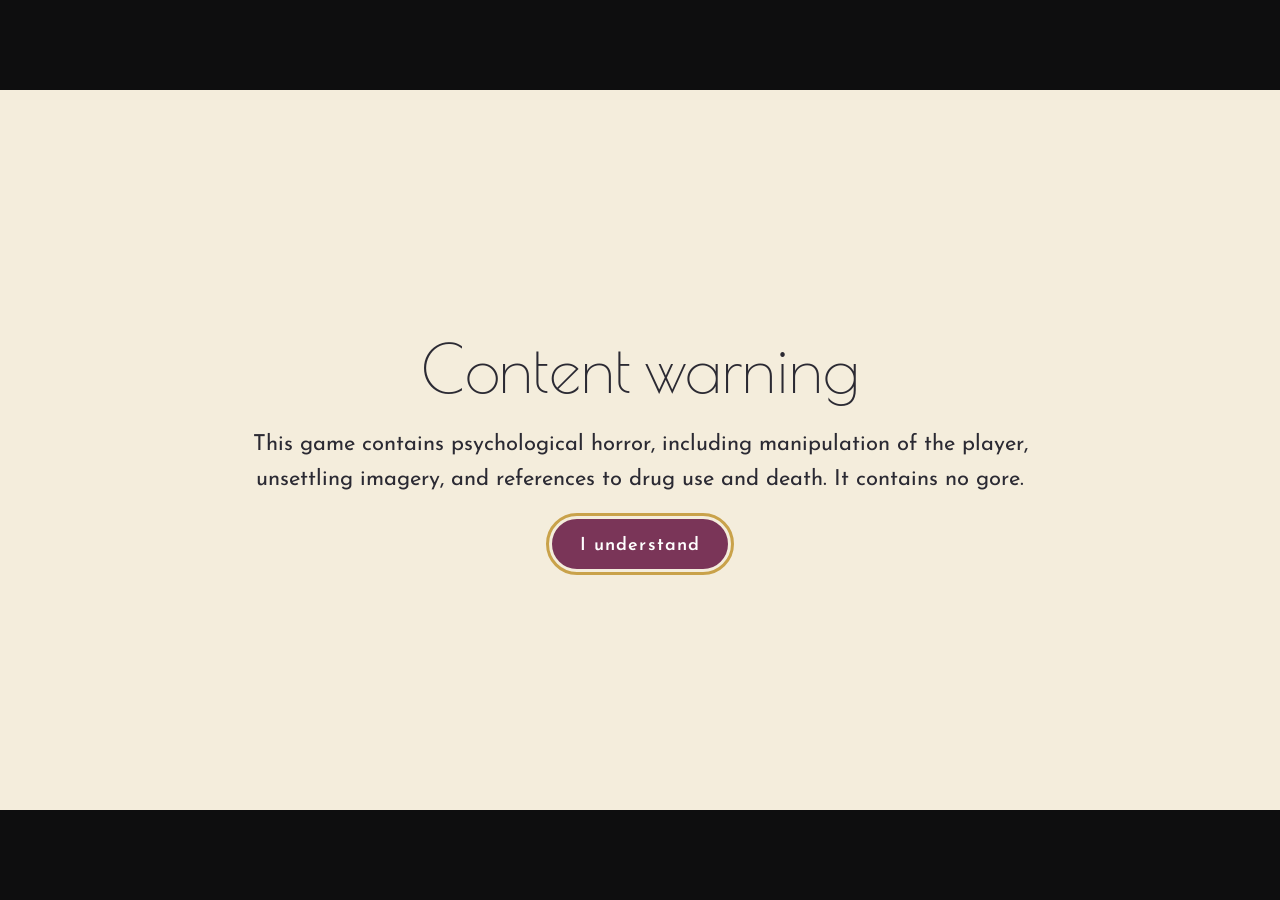
<file: index.html>
<!doctype html>
<html lang="en">
<head>
<meta charset="utf-8">
<meta name="viewport" content="width=device-width, initial-scale=1">
<title>Everybody's Happy Now</title>
<link rel="preconnect" href="https://fonts.googleapis.com">
<link rel="preconnect" href="https://fonts.gstatic.com" crossorigin>
<link rel="stylesheet" href="https://fonts.googleapis.com/css2?family=IBM+Plex+Mono:wght@400;600&family=Josefin+Sans:wght@400;600;700&family=Poiret+One&display=swap">
<link rel="stylesheet" href="css/base.css">
<link rel="stylesheet" href="css/ui.css">
<link rel="stylesheet" href="css/fx.css">
<link rel="stylesheet" href="css/acts.css">
</head>
<body>
<div id="stage" class="act-1">
  <div id="bg"><img class="bg-img" alt=""><img class="bg-img" alt=""></div>
  <div id="sprites"></div>
  <div id="cg"><img class="cg-img" alt=""></div>
  <canvas id="fx" width="1280" height="720" aria-hidden="true"></canvas>
  <div id="ui"></div>
  <div id="flash" aria-hidden="true"></div>
</div>
<noscript>This game needs JavaScript.</noscript>
<script type="module" src="js/main.js"></script>
</body>
</html>
</file>
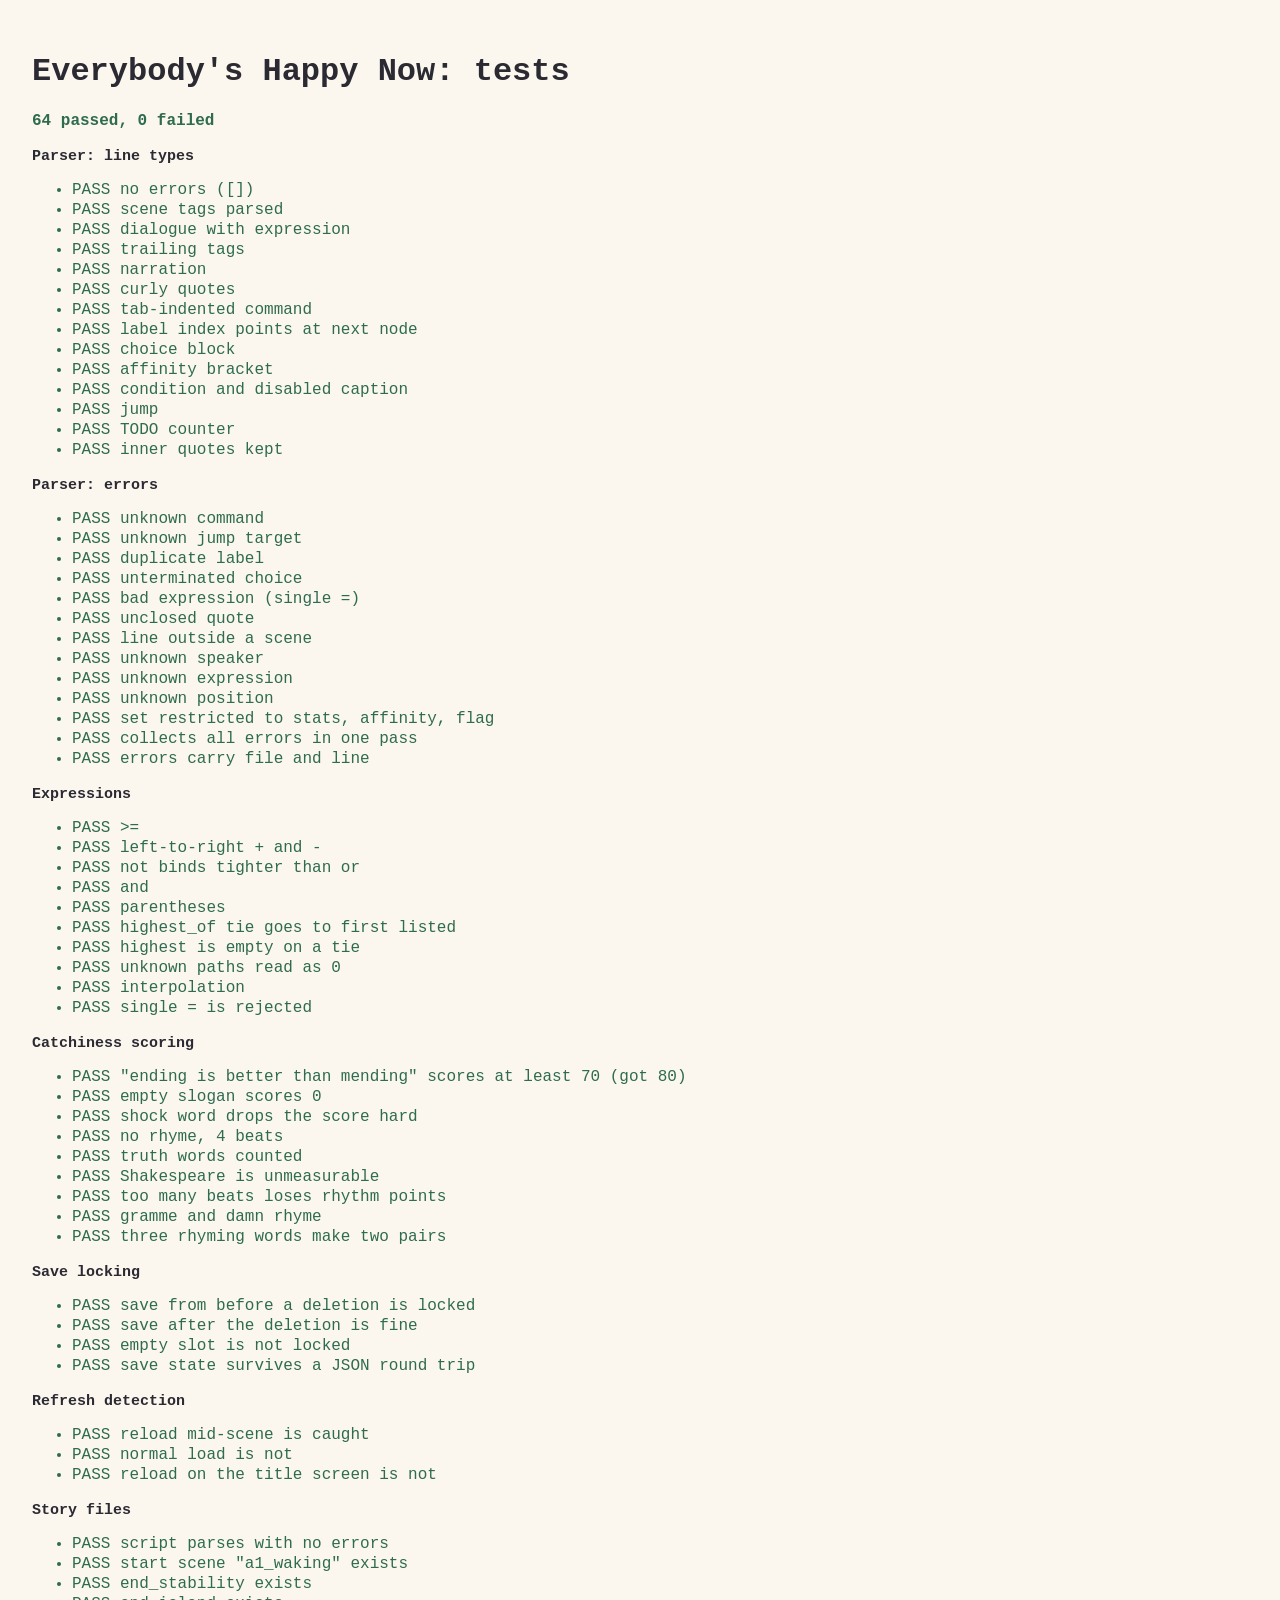
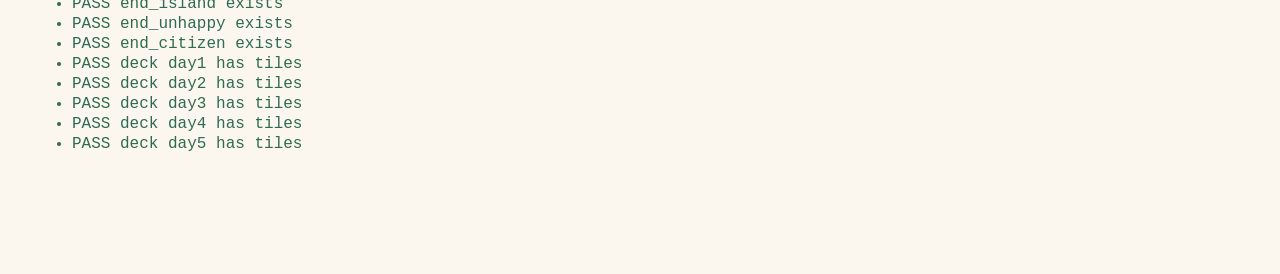
<file: tests.html>
<!doctype html>
<html lang="en">
<head>
<meta charset="utf-8">
<title>Tests: Everybody's Happy Now</title>
<style>
  body { font-family: ui-monospace, monospace; padding: 24px; background: #FBF7EE; color: #2B2A33; }
  .pass { color: #2F6B4F; } .fail { color: #C23B3B; font-weight: bold; }
  h2 { font-size: 15px; margin: 18px 0 6px; }
  li { margin: 2px 0; }
</style>
</head>
<body>
<h1>Everybody's Happy Now: tests</h1>
<p id="sum">Running...</p>
<div id="out"></div>
<script type="module" src="tests/tests.js"></script>
</body>
</html>
</file>
<file: css/base.css>
:root {
  --cream: #F4EDDC; --paper: #FBF7EE; --mint: #CFE6D8; --mint-line: #8CC7AE;
  --gold: #C9A24A; --coral: #E07A5F; --soma: #C4553A; --ink: #2B2A33; --ink-2: #4A4852;
  --mulberry: #7A3558; --alpha: #7E8189; --shock: #C23B3B; --night: #1B2340; --void: #0E0E0F;
  --display: 'Poiret One', sans-serif; --ui: 'Josefin Sans', sans-serif; --mono: 'IBM Plex Mono', monospace;
}
* { box-sizing: border-box; }
html, body { margin: 0; height: 100%; background: var(--void); overflow: hidden; }
body { font-family: var(--ui); color: var(--ink); }
button, input, select { font-family: var(--ui); }
:focus-visible { outline: 3px solid var(--gold); outline-offset: 3px; }

#stage {
  position: absolute; left: 50%; top: 50%; width: 1280px; height: 720px;
  transform-origin: center center; transform: translate(-50%, -50%) scale(var(--s, 1));
  overflow: hidden; background: var(--cream); user-select: none;
  --drain: 0; --drain-ms: 0ms;
}
#bg, #sprites, #cg, #fx, #ui, #flash { position: absolute; inset: 0; }
#cg { pointer-events: none; opacity: 0; transition: opacity var(--cg-ms, 700ms) ease; }
#cg.on { opacity: 1; }
#cg .cg-img { width: 100%; height: 100%; object-fit: cover; }
#bg .bg-img { position: absolute; inset: 0; width: 100%; height: 100%; object-fit: cover; opacity: 0; transition: opacity var(--fade-ms, 500ms) ease; }
#bg .bg-img.on { opacity: 1; }
#bg, #sprites, #cg { filter: saturate(calc(1 - var(--drain))); transition: filter var(--drain-ms) linear, opacity 600ms ease; }
#sprites { pointer-events: none; }
#sprites img { position: absolute; bottom: 0; transition: opacity 300ms ease, transform 300ms ease, left 600ms ease, filter 600ms ease; transform-origin: bottom center; }
#sprites img.dim { filter: brightness(.85); }
#fx { pointer-events: none; }
#flash { pointer-events: none; opacity: 0; transition: opacity 120ms ease; z-index: 30; }
#ui { pointer-events: none; z-index: 10; }
#ui > * { pointer-events: auto; }
[hidden] { display: none !important; }
.sr-only { position: absolute; width: 1px; height: 1px; overflow: hidden; clip: rect(0 0 0 0); }
</file>
<file: css/ui.css>
/* ---------- Text box ---------- */
.textbox { position: absolute; left: 100px; right: 100px; bottom: 64px; height: 168px; padding: 42px 40px 24px 36px;
  background: var(--paper); border: 3px solid var(--tag, var(--mulberry)); border-radius: 20px; cursor: pointer; }
.textbox.hidden { display: none; }
.nametag { position: absolute; left: 28px; top: -22px; margin: 0; display: flex; align-items: center; gap: 10px;
  padding: 9px 20px 6px; border-radius: 22px; background: var(--tag, var(--mulberry)); color: #fff;
  font-size: 20px; font-weight: 700; letter-spacing: .06em; }
.nametag small { font-size: 12px; font-weight: 600; letter-spacing: .2em; opacity: .85; text-transform: uppercase; }
.nametag.none { display: none; }
.textbox .line { margin: 0; font-size: 25px; line-height: 1.45; color: var(--ink); white-space: pre-wrap; }
.textbox .more { position: absolute; right: 24px; bottom: 18px; width: 18px; height: 14px; background: var(--tag, var(--mulberry));
  clip-path: polygon(0 0, 100% 0, 50% 100%); opacity: 0; animation: bob 1.2s ease-in-out infinite; }
.textbox.done .more { opacity: 1; }
@keyframes bob { 50% { transform: translateY(4px); } }

.whisper { position: absolute; inset: 0; display: flex; align-items: center; justify-content: center; padding: 0 180px;
  background: rgba(43, 42, 51, .3); cursor: pointer; }
.whisper p { margin: 0; text-align: center; font-style: italic; font-size: 32px; line-height: 1.5; color: #FBF7EE;
  text-shadow: 0 0 22px rgba(43, 42, 51, .9); animation: breathe 3.2s ease-in-out infinite; }
.whisper[hidden] { display: none; }
@keyframes breathe { 50% { opacity: .72; letter-spacing: .015em; } }

/* ---------- Quick menu ---------- */
.quickmenu { position: absolute; left: 0; right: 0; bottom: 16px; display: flex; justify-content: center; gap: 28px; pointer-events: none !important; }
.quickmenu button { pointer-events: auto; border: 0; background: none; padding: 6px 4px; font-size: 15px; letter-spacing: .12em; color: var(--ink-2); cursor: pointer; }
.quickmenu button.on { color: var(--ink); font-weight: 700; text-decoration: underline; text-underline-offset: 4px; }
.quickmenu[hidden] { display: none; }

/* ---------- Soma ---------- */
.soma-wrap { position: absolute; right: 44px; top: 290px; display: flex; flex-direction: column; align-items: center; gap: 12px; z-index: 2; }
.soma-wrap[hidden] { display: none; }
.soma { width: 116px; height: 116px; border-radius: 50%; border: 5px solid var(--gold); background: var(--soma); color: #fff; cursor: pointer;
  display: flex; flex-direction: column; align-items: center; justify-content: center; gap: 2px; padding-top: 6px;
  animation: invite 2.6s ease-in-out infinite; }
.soma b { font-size: 22px; letter-spacing: .14em; }
.soma span { font-size: 14px; }
@keyframes invite { 0%, 100% { box-shadow: 0 0 0 6px rgba(224, 122, 95, .22); } 50% { box-shadow: 0 0 0 14px rgba(224, 122, 95, .1); } }
.soma.glow { animation: glow .5s ease-in-out infinite alternate; }
@keyframes glow { to { box-shadow: 0 0 0 18px rgba(224, 122, 95, .35), 0 0 46px rgba(224, 122, 95, .7); } }
.soma-gap { width: 116px; height: 116px; border-radius: 50%; border: 2px dashed rgba(127, 127, 127, .45); }
.soma-cap { margin: 0; padding: 7px 14px 5px; border-radius: 14px; background: var(--paper); font-size: 13px; color: var(--ink); }
.soma-wrap.act3 { right: 64px; top: auto; bottom: 56px; }
.soma-wrap.act3 .soma { width: 84px; height: 84px; border-width: 4px; }
.soma-wrap.act3 .soma b { font-size: 16px; }
.soma-wrap.act3 .soma span { display: none; }
.soma-wrap.act3 .soma-cap { background: none; color: #A3A3AA; padding: 0; font-size: 12px; font-family: var(--mono); }
.dose { display: flex; align-items: center; gap: 8px; padding: 6px 6px 6px 14px; border-radius: 22px; background: var(--ink); color: var(--cream); }
.dose p { margin: 0; padding-top: 3px; font-size: 12px; font-weight: 600; letter-spacing: .14em; white-space: nowrap; }
.dose button { height: 32px; padding: 3px 14px 0; border-radius: 16px; border: 0; background: var(--cream); color: var(--ink); font-size: 14px; font-weight: 700; cursor: pointer; }

/* ---------- Choices ---------- */
.choices { position: absolute; left: 0; right: 0; top: 110px; display: flex; flex-direction: column; align-items: center; gap: 14px; z-index: 3; }
.choices button { min-width: 520px; max-width: 920px; padding: 16px 28px 12px; border-radius: 28px; border: 2px solid var(--gold);
  background: var(--paper); color: var(--ink); font-size: 22px; line-height: 1.3; cursor: pointer; }
.choices button:hover, .choices button:focus-visible { background: var(--mulberry); color: #fff; border-color: var(--mulberry); }
.choices button[disabled] { opacity: .6; cursor: not-allowed; background: var(--paper); color: var(--ink-2); border-style: dashed; }
.choices .cap { display: block; font-size: 13px; margin-top: 4px; letter-spacing: .04em; }
.choices.term { top: auto; bottom: 72px; left: 96px; right: 200px; flex-direction: row; flex-wrap: wrap; align-items: flex-start; justify-content: flex-start; gap: 18px; }
.choices.term button { min-width: 0; width: 300px; border-radius: 0; border: 1px solid #F2F2F2; background: var(--void); color: #F2F2F2; font-family: var(--mono); font-size: 17px; padding: 20px 16px; }
.choices.term button:hover, .choices.term button:focus-visible { background: #F2F2F2; color: var(--void); }
.choices.term button[disabled] { border: 1px dashed #5E5E66; color: #8C8C94; background: var(--void); }
.choices.term .cap { color: #A3A3AA; font-size: 13px; }

/* ---------- Overlays and panels ---------- */
.overlay { position: absolute; inset: 0; z-index: 20; background: rgba(244, 237, 220, .95); display: flex; align-items: center; justify-content: center; }
.overlay.dark { background: rgba(14, 14, 15, .92); }
.panel { background: var(--paper); border: 2px solid var(--gold); border-radius: 18px; padding: 28px 32px; min-width: 520px; max-width: 1040px; max-height: 660px; overflow: auto; }
.panel h2 { margin: 0 0 18px; font-family: var(--display); font-weight: 400; font-size: 42px; line-height: 1.1; }
.panel p { font-size: 18px; line-height: 1.5; }
.kicker { margin: 0; font-size: 13px; font-weight: 600; letter-spacing: .24em; color: var(--mulberry); }
.btn { height: 50px; padding: 4px 26px 0; border-radius: 25px; border: 2px solid var(--mulberry); background: var(--paper); color: var(--mulberry);
  font-size: 18px; font-weight: 600; letter-spacing: .06em; cursor: pointer; }
.btn.primary { background: var(--mulberry); color: #fff; }
.btn[disabled] { opacity: .5; cursor: not-allowed; }
.row { display: flex; gap: 12px; align-items: center; }
.row.end { justify-content: flex-end; margin-top: 22px; }
.stack { display: flex; flex-direction: column; gap: 12px; }

/* ---------- Title ---------- */
.title { position: absolute; inset: 0; z-index: 15; background: var(--cream); overflow: hidden; }
.title .bgimg { position: absolute; inset: 0; width: 100%; height: 100%; object-fit: cover; }
.title .busts img { position: absolute; bottom: 0; }
.title .copy { position: absolute; left: 96px; top: 56px; display: flex; flex-direction: column; }
.title h1 { margin: 20px 0 0; font-family: var(--display); font-weight: 400; line-height: .92; color: var(--ink); }
.title h1 span { display: block; }
.title h1 .a { font-size: 64px; }
.title h1 .b { font-size: 108px; }
.title .sub { margin: 16px 0 0; font-size: 18px; color: var(--ink-2); }
.title .reset-line { margin: 6px 0 0; font-size: 17px; font-style: italic; color: var(--ink-2); }
.title nav { display: flex; flex-direction: column; gap: 10px; margin-top: 26px; }
.title nav button { width: 300px; height: 48px; border: 2px solid var(--gold); border-radius: 27px; background: var(--paper); color: var(--ink);
  font-size: 20px; letter-spacing: .08em; text-align: left; padding: 4px 28px 0; cursor: pointer; }
.title nav button.primary { background: var(--mulberry); border-color: var(--mulberry); color: #fff; font-weight: 600; }
.title nav button[disabled] { opacity: .5; cursor: not-allowed; }
.title .motto { position: absolute; left: 96px; bottom: 34px; margin: 0; font-size: 13px; font-weight: 600; letter-spacing: .32em; color: var(--ink-2); }

/* ---------- Name entry ---------- */
.form label.f { display: block; font-size: 13px; font-weight: 600; letter-spacing: .2em; color: var(--ink-2); margin: 14px 0 6px; }
.form input[type=text] { width: 100%; height: 50px; border: 2px solid var(--gold); border-radius: 12px; padding: 4px 16px 0; font-size: 22px; background: #fff; color: var(--ink); }
.castes { display: flex; gap: 10px; flex-wrap: wrap; }
.castes label { display: flex; align-items: center; gap: 6px; padding: 8px 14px 6px; border-radius: 20px; border: 1px solid #CBBF9F; font-size: 16px; }
.castes label.off { opacity: .45; }
.form .err { color: var(--shock); font-size: 15px; min-height: 20px; margin: 8px 0 0; }

/* ---------- Save slots ---------- */
.slots-list { display: flex; flex-direction: column; gap: 10px; min-width: 640px; }
.slot { display: flex; align-items: center; gap: 16px; padding: 10px; border-radius: 14px; border: 2px solid #E2D7BC; background: #fff; cursor: pointer; text-align: left; font-size: 17px; color: var(--ink); }
.slot:hover:not([disabled]) { border-color: var(--mulberry); }
.slot img { width: 128px; height: 72px; object-fit: cover; border-radius: 8px; background: var(--mint); }
.slot .meta { display: flex; flex-direction: column; gap: 4px; }
.slot .meta b { font-size: 18px; }
.slot .meta span { font-size: 14px; color: var(--ink-2); }
.slot[disabled] { cursor: not-allowed; background: #EEEAE0; }
.slot[disabled] img { filter: grayscale(1); opacity: .6; }
.slot .locked { font-style: italic; color: var(--ink-2); }

/* ---------- Records ---------- */
.records { width: 460px; }
.records .rec { display: flex; align-items: center; gap: 12px; padding: 12px 0 10px; border-bottom: 1px solid #DED6C2; }
.records .dot { width: 10px; height: 10px; border-radius: 50%; flex-shrink: 0; }
.records .nm { flex: 1; font-size: 17px; font-weight: 600; }
.records .st { font-size: 14px; color: var(--ink-2); }
.records .rec.gone .nm { color: #6B6970; text-decoration: line-through; }
.records .rec.gone { background: #EEEAE0; }
.records .motto { margin: 4px 0 14px; font-size: 11px; font-weight: 600; letter-spacing: .24em; color: var(--ink-2); }

/* ---------- Settings ---------- */
.settings { width: 560px; }
.settings .s { display: grid; grid-template-columns: 210px 1fr 48px; align-items: center; gap: 12px; padding: 10px 0; border-bottom: 1px solid #EEE6D2; font-size: 17px; }
.settings input[type=range] { width: 100%; accent-color: var(--mulberry); }
.settings .s.off { opacity: .55; }

/* ---------- Log ---------- */
.log { width: 900px; }
.log .entries { max-height: 480px; overflow: auto; display: flex; flex-direction: column; gap: 12px; padding-right: 8px; }
.log .e b { display: block; font-size: 13px; letter-spacing: .14em; color: var(--mulberry); text-transform: uppercase; }
.log .e p { margin: 2px 0 0; font-size: 18px; line-height: 1.45; }

/* ---------- Slogan builder ---------- */
.slogan { position: absolute; inset: 0; z-index: 12; background: var(--cream); }
.slogan.shocked { box-shadow: inset 0 0 0 10px rgba(194, 59, 59, .55); }
.slogan .main { position: absolute; left: 64px; top: 44px; width: 800px; }
.slogan h2 { margin: 10px 0 0; font-family: var(--display); font-weight: 400; font-size: 40px; line-height: 1.1; }
.slogan .box { margin-top: 22px; padding: 20px 22px; background: var(--paper); border: 2px solid var(--gold); border-radius: 16px; }
.slotrow { display: flex; gap: 10px; min-height: 56px; flex-wrap: wrap; }
.tile { height: 52px; padding: 4px 18px 0; border-radius: 10px; border: 2px solid #CBBF9F; background: var(--paper); font-size: 19px; color: var(--ink); cursor: pointer; }
.tile.placed { background: var(--mulberry); border-color: var(--mulberry); color: #fff; font-weight: 600; }
.tile.placed.shock { background: var(--shock); border-color: var(--shock); animation: jitter .1s linear 8; }
.tile.used { visibility: hidden; }
.slot-empty { width: 96px; height: 52px; border-radius: 10px; border: 2px dashed #CBBF9F; }
@keyframes jitter { 25% { transform: translate(-2px, 1px) rotate(-2deg); } 75% { transform: translate(2px, -1px) rotate(2deg); } }
.meter { margin-top: 16px; }
.meter .lbl { display: flex; justify-content: space-between; margin-bottom: 6px; font-size: 13px; font-weight: 600; letter-spacing: .22em; color: var(--ink-2); }
.meter .bar { height: 18px; border-radius: 9px; background: #E9DCC2; overflow: hidden; }
.meter .fill { height: 100%; background: var(--gold); transition: width .3s ease; }
.meter .detail { margin: 6px 0 0; font-size: 15px; color: var(--ink-2); }
.tray-lbl { margin: 24px 0 10px; font-size: 13px; font-weight: 600; letter-spacing: .22em; color: var(--ink-2); }
.tray { display: grid; grid-template-columns: repeat(5, minmax(0, 1fr)); gap: 10px; }
.slogan .side { position: absolute; left: 904px; top: 44px; width: 320px; display: flex; flex-direction: column; gap: 14px; }
.react { display: flex; gap: 12px; align-items: center; }
.react img { width: 72px; height: 90px; object-fit: cover; object-position: top; border-radius: 12px; background: var(--mint); }
.react p { margin: 0; font-size: 13px; font-weight: 700; letter-spacing: .12em; }
.slogan .foot { position: absolute; left: 64px; right: 56px; bottom: 30px; display: flex; justify-content: space-between; align-items: center; gap: 20px; }
.tip { margin: 0; padding: 12px 18px 9px; border-radius: 22px; background: var(--mint); font-size: 15px; }

/* ---------- Terminal (Act 3) ---------- */
.terminal { position: absolute; inset: 0; background: var(--void); color: #F2F2F2; font-family: var(--mono); cursor: pointer; }
.terminal[hidden] { display: none; }
.terminal .head { position: absolute; left: 96px; top: 48px; margin: 0; font-size: 14px; letter-spacing: .08em; color: #A3A3AA; }
.terminal .tlog { position: absolute; left: 96px; top: 112px; width: 690px; bottom: 180px; display: flex; flex-direction: column; justify-content: flex-start; gap: 22px; overflow: hidden; }
.terminal .tlog p { margin: 0; font-size: 23px; line-height: 1.6; }
.terminal .tlog p.old { color: #8C8C94; }
.terminal .tlog p .who { display: block; font-size: 13px; letter-spacing: .14em; color: #A3A3AA; }
.terminal .cursor { display: inline-block; width: 13px; height: 26px; margin-left: 8px; vertical-align: -4px; background: #F2F2F2; animation: blink 1s steps(1) infinite; }
@keyframes blink { 50% { opacity: 0; } }
.term-stats { position: absolute; left: 860px; top: 104px; width: 324px; border: 1px solid #55555C; padding: 20px 22px; }
.term-stats[hidden] { display: none; }
.term-stats h3 { margin: 0; font-size: 14px; font-weight: 600; letter-spacing: .18em; }
.term-stats .r { display: flex; justify-content: space-between; padding: 9px 0; border-top: 1px solid #2E2E33; font-size: 15px; }
.term-stats .r:first-of-type { margin-top: 14px; }
.term-stats .r span:first-child { color: #C2C2C8; }

/* ---------- Ending card and credits ---------- */
.ending { position: absolute; inset: 0; z-index: 25; background: var(--cream); display: flex; flex-direction: column; align-items: center; justify-content: center; gap: 18px; animation: fadein 1.2s ease; }
.ending h2 { margin: 0; font-family: var(--display); font-weight: 400; font-size: 72px; }
.ending p { margin: 0; font-size: 15px; font-weight: 600; letter-spacing: .3em; color: var(--ink-2); text-transform: uppercase; }
.credits { position: absolute; inset: 0; z-index: 26; background: var(--void); color: #F2F2F2; overflow: hidden; cursor: pointer; }
.credits .roll { position: absolute; left: 0; right: 0; top: 100%; text-align: center; display: flex; flex-direction: column; gap: 22px; animation: roll var(--roll-s, 22s) linear forwards; }
.credits .roll p { margin: 0; font-size: 22px; }
.credits .roll p.big { font-family: var(--display); font-size: 54px; }
@keyframes roll { to { transform: translateY(calc(-100% - 760px)); } }

/* ---------- Gates and errors ---------- */
.gate { position: absolute; inset: 0; z-index: 50; background: var(--cream); display: flex; flex-direction: column; align-items: center; justify-content: center; gap: 22px; padding: 80px; text-align: center; }
.gate h1 { margin: 0; font-family: var(--display); font-weight: 400; font-size: 64px; }
.gate p { margin: 0; max-width: 820px; font-size: 22px; line-height: 1.55; }
.errors { position: absolute; inset: 0; z-index: 60; background: #fff; padding: 40px 56px; overflow: auto; font-family: var(--mono); font-size: 15px; color: #8A1C1C; }
.errors h2 { font-family: var(--ui); color: var(--ink); }
.errors li { margin: 6px 0; }

/* ---------- Debug panel ---------- */
.debug { position: absolute; right: 8px; top: 8px; width: 360px; max-height: 704px; overflow: auto; z-index: 70; background: rgba(14, 14, 15, .94); color: #EEE;
  font-family: var(--mono); font-size: 12px; padding: 12px; border-radius: 8px; }
.debug[hidden] { display: none; }
.debug h4 { margin: 12px 0 6px; color: var(--gold); font-size: 12px; letter-spacing: .1em; }
.debug button { font-family: var(--mono); font-size: 11px; margin: 2px; padding: 4px 6px; background: #2E2E33; color: #EEE; border: 1px solid #55555C; border-radius: 4px; cursor: pointer; }
.debug select, .debug textarea { width: 100%; background: #1E1E22; color: #EEE; border: 1px solid #55555C; font-family: var(--mono); font-size: 11px; }
.debug textarea { height: 150px; }
.debug .warn { color: #F2C29B; }
</file>
<file: css/fx.css>
#stage.shake { animation: shake var(--shake-ms, 400ms) linear; }
@keyframes shake {
  10% { transform: translate(calc(-50% - 6px), calc(-50% + 2px)) scale(var(--s, 1)); }
  30% { transform: translate(calc(-50% + 5px), calc(-50% - 3px)) scale(var(--s, 1)); }
  50% { transform: translate(calc(-50% - 4px), calc(-50% + 4px)) scale(var(--s, 1)); }
  70% { transform: translate(calc(-50% + 6px), calc(-50% - 1px)) scale(var(--s, 1)); }
  90% { transform: translate(calc(-50% - 2px), calc(-50% + 2px)) scale(var(--s, 1)); }
}
.haze { position: absolute; inset: 0; pointer-events: none; z-index: 25;
  background: radial-gradient(circle at 50% 50%, rgba(255, 214, 170, .55), rgba(244, 237, 220, .15) 70%);
  animation: haze var(--haze-ms, 900ms) ease forwards; }
@supports (backdrop-filter: blur(4px)) { .haze { backdrop-filter: blur(6px) saturate(1.3); } }
@keyframes haze { 0% { opacity: 0; } 35% { opacity: 1; } 100% { opacity: 0; } }
.toast { position: absolute; left: 50%; bottom: 250px; transform: translateX(-50%); z-index: 20;
  padding: 14px 26px 10px; border-radius: 26px; background: var(--ink); color: var(--cream);
  font-size: 20px; letter-spacing: .04em; animation: toast 3.2s ease forwards; pointer-events: none; }
@keyframes toast { 0% { opacity: 0; transform: translate(-50%, 10px); } 10%, 85% { opacity: 1; transform: translate(-50%, 0); } 100% { opacity: 0; } }
.interstitial { position: absolute; inset: 0; z-index: 40; background: var(--cream); display: flex; align-items: center; justify-content: center; animation: fadein .6s ease; }
.interstitial p { margin: 0; font-family: var(--display); font-size: 56px; color: var(--ink); }
@keyframes fadein { from { opacity: 0; } }
</file>
<file: css/acts.css>
/* Act 2: paper goes grey, borders mute. Drain itself comes from --drain. */
#stage.act-2 .textbox { background: #F3F1EC; }
#stage.act-2 .nametag { filter: saturate(.6); }
#stage.act-2 .textbox { border-color: color-mix(in srgb, var(--tag, var(--mulberry)) 60%, #8A8D93); }

/* Act 3 */
#stage.act-3 { background: var(--void); }
#stage.act-3 .textbox { background: #F2F2F2; border-radius: 0; border-color: var(--ink); }
#stage.act-3 .nametag { border-radius: 0; background: var(--ink); }
#stage.act-3 .quickmenu button { color: #A3A3AA; }
#stage.act-3 .choices button { border-radius: 0; border-color: var(--ink); }

/* Night interludes */
#stage.interlude { background: var(--night); }
#stage.interlude #bg { opacity: .3; }
#stage.interlude #sprites img { filter: brightness(.55) saturate(.6); }
#stage.interlude .textbox { background: transparent; border: 0; left: 470px; right: 80px; top: 200px; bottom: auto; height: auto; padding: 0; }
#stage.interlude .textbox .line { color: var(--accent, #E9D7A6); font-size: 29px; font-style: italic; line-height: 1.55; }
#stage.interlude .textbox .more { background: var(--accent, #E9D7A6); right: 0; bottom: -28px; }
#stage.interlude .nametag { display: none; }
#stage.interlude .quickmenu button { color: #C9CDD6; }

/* Terminal mode (Act 3, Mond) */
#stage.terminal #bg, #stage.terminal #sprites, #stage.terminal #cg { opacity: 0; }
#stage.terminal .textbox, #stage.terminal .quickmenu { display: none; }
</file>
